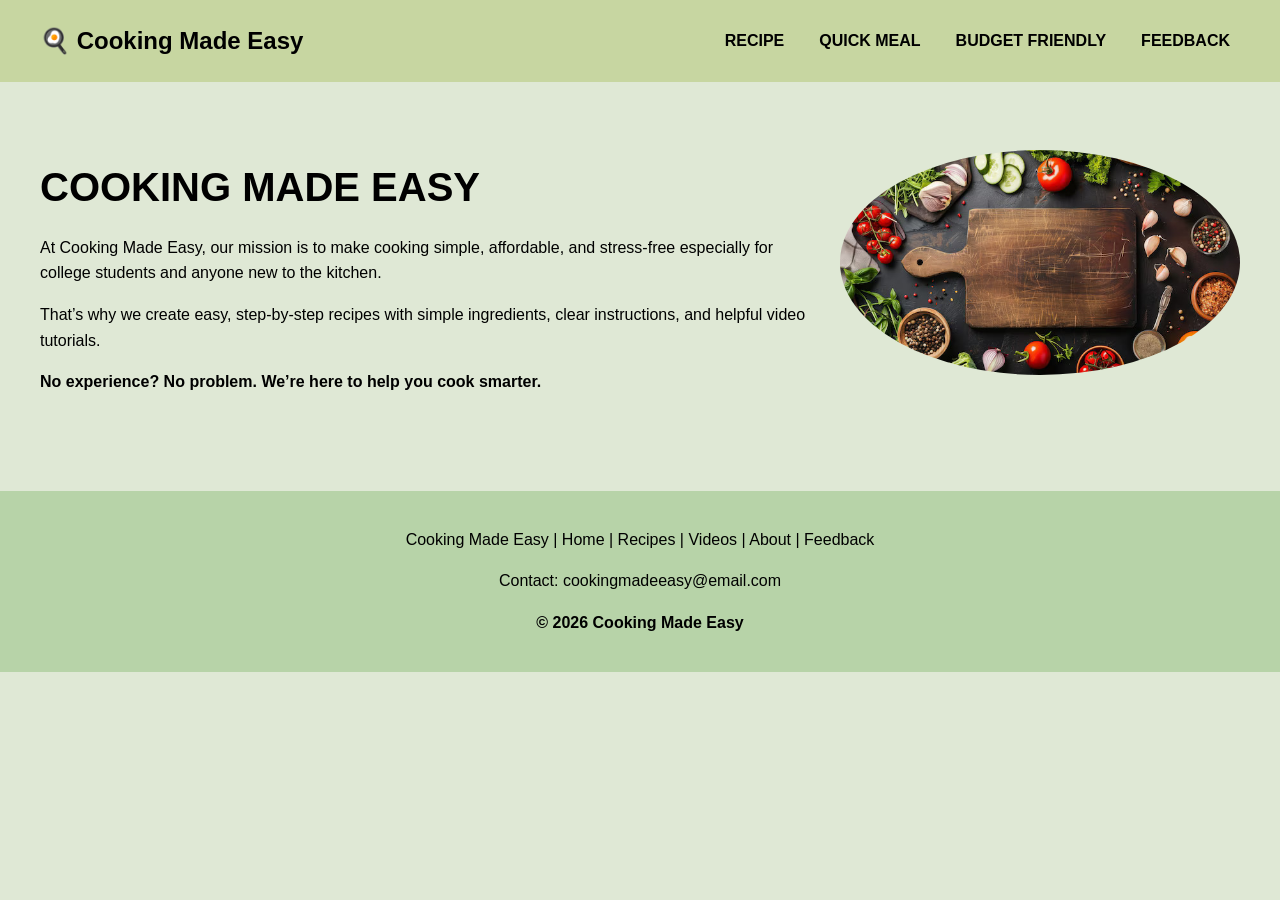
<file: index.html>
<!DOCTYPE html>
<html lang="en">
<head>
    <meta charset="UTF-8">
    <title>Cooking Made Easy | Home</title>
    <link rel="stylesheet" href="style.css">
</head>

<body>

<header>
    <div class="logo">
        <a href="index.html"><h2>🍳 Cooking Made Easy</h2></a>
    </div>

    <nav>
        <a href="Recipe.html">RECIPE</a>
        <a href="Quickmeal.html">QUICK MEAL</a>
        <a href="Budgetfriendly.html">BUDGET FRIENDLY</a>
        <a href="Feedback.html">FEEDBACK</a>
    </nav>
</header>

<section class="hero-container">
    <div class="hero-text">
        <h1>COOKING MADE EASY</h1>

        <p>
            At Cooking Made Easy, our mission is to make cooking simple, affordable, and stress-free especially for college students and anyone new to the kitchen.
        </p>

        <p>
            That’s why we create easy, step-by-step recipes with simple ingredients, clear instructions, and helpful video tutorials.
        </p>

        <p><strong>No experience? No problem. We’re here to help you cook smarter.</strong></p>
    </div>

    <div class="hero-image">
        <img src="images/variety-fresh-vegetables-herbs-surrounding-wooden-cutting-board_124507-298470.jpg"
             alt="Vegetables">
    </div>
</section>

<footer>
    <p>Cooking Made Easy | Home | Recipes | Videos | About | Feedback</p>
    <p>Contact: cookingmadeeasy@email.com</p>
    <p><strong>© 2026 Cooking Made Easy</strong></p>
</footer>

</body>
</html>
</file>
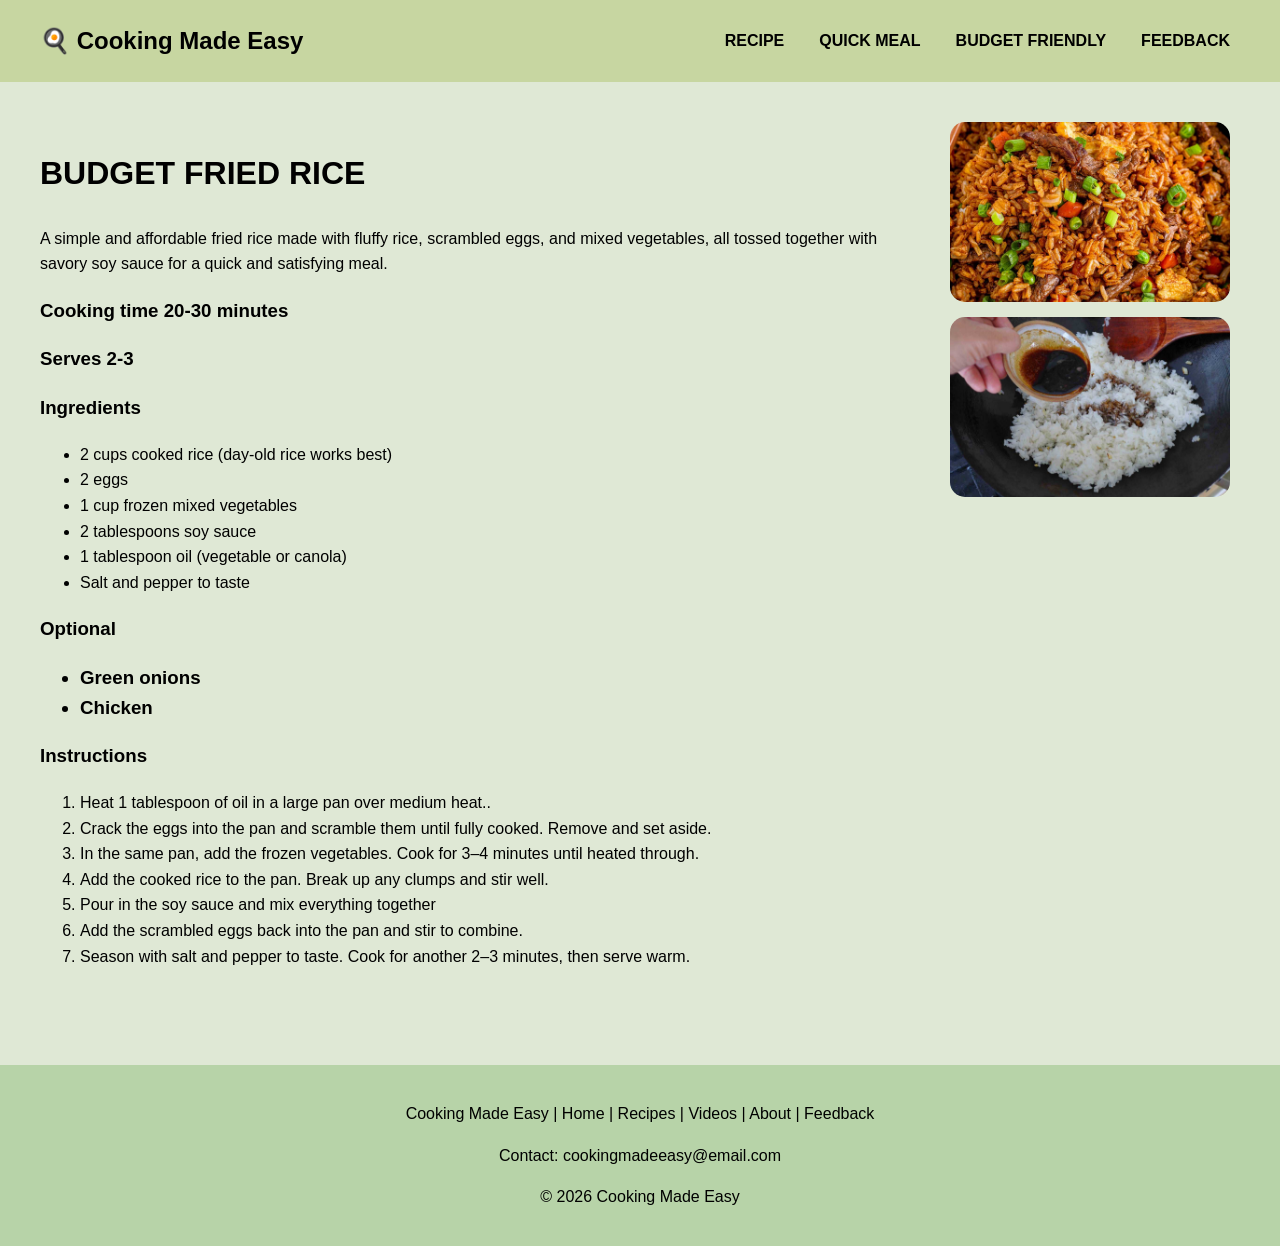
<file: Budgetfriendly.html>
<!DOCTYPE html>
<html lang="en">
<head>
    <meta charset="UTF-8">
    <title>Budget Fried Rice</title>
    <link rel="stylesheet" href="style.css">
     <style>
        .recipe-container {
            display: flex;
            justify-content: space-between;
            padding: 40px;
        }

        .recipe-text {
            width: 50%;
        }

        .recipe-images img {
            width: 350px;
            margin: 15px;
            border-radius: 50%;
        }
    </style>
</head>
<body>

<header>
    <div class="logo">
            
                <a href="index.html"><h2>🍳 Cooking Made Easy</h2></a>
            
        </div>

        <div class="logo">
        </div>

        <nav>
            <a href="Recipe.html">RECIPE</a>
            <a href="Quickmeal.html">QUICK MEAL</a>
            <a href="Budgetfriendly.html">BUDGET FRIENDLY</a>
            <a href="Feedback.html">FEEDBACK</a>
        </nav>
</header>

<section class="recipe-container">

    <div class="recipe-text">
        <h1>BUDGET FRIED RICE</h1>

        <p>A simple and affordable fried rice made with fluffy rice, scrambled eggs, and mixed vegetables, all tossed together with savory soy sauce for a quick and satisfying meal.</p>
  <h3>Cooking time 20-30 minutes</h3>
            <h3>Serves 2-3</h3>
        <h3>Ingredients</h3>
         
        <ul>
            <li>2 cups cooked rice (day-old rice works best)</li>
            <li>2 eggs</li>
            <li>1 cup frozen mixed vegetables</li>
            <li>2 tablespoons soy sauce</li>
            <li>1 tablespoon oil (vegetable or canola)</li>
            <li>Salt and pepper to taste</li>
        </ul>
<h3>Optional
<ul>
    <li>Green onions</li>
    <li>Chicken</li>
</ul>


</h3>
        <h3>Instructions</h3>
        <ol>
            <li>Heat 1 tablespoon of oil in a large pan over medium heat..</li>
            <li>Crack the eggs into the pan and scramble them until fully cooked. Remove and set aside.</li>
            <li>In the same pan, add the frozen vegetables. Cook for 3–4 minutes until heated through.</li>
            <li>Add the cooked rice to the pan. Break up any clumps and stir well.</li>
            <li>Pour in the soy sauce and mix everything together</li>
            <li>Add the scrambled eggs back into the pan and stir to combine.</li>
            <li>Season with salt and pepper to taste. Cook for another 2–3 minutes, then serve warm.</li>
        </ol>
    </div>

  <div class="recipe-images">
            <img src="images/Beef-Fried-Rice-blog-2.jpg"
                 alt="Fried Rice">

            <img src="images/adding-sauce-to-rice-scaled.jpg"
                 alt="Rice"
                 style="border-radius:50%;">
        </div>
</section>

<footer>
    <p>Cooking Made Easy | Home | Recipes | Videos | About | Feedback</p>
    <p>Contact: cookingmadeeasy@email.com</p>
    <p>© 2026 Cooking Made Easy</p>
</footer>

</body>
</html>
</file>
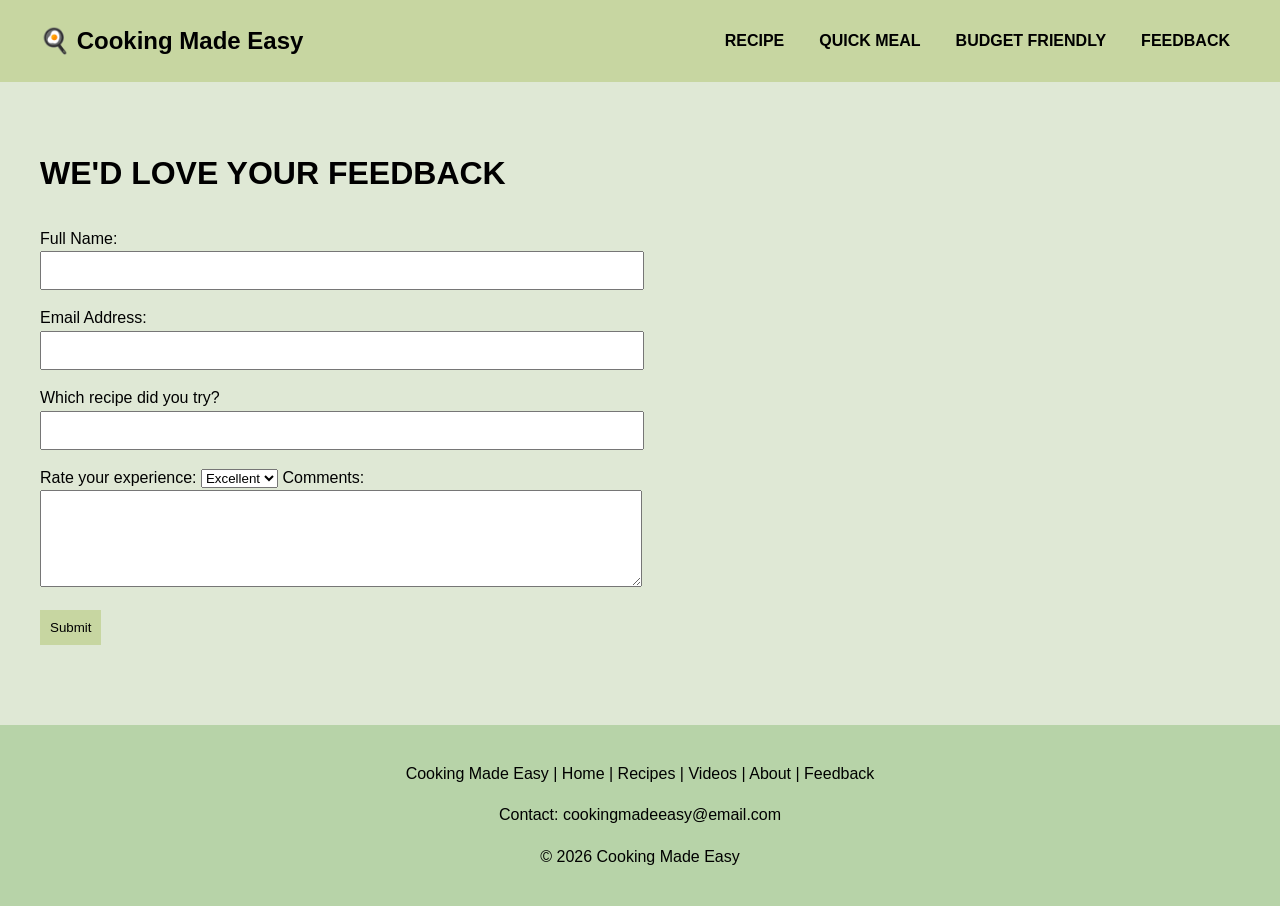
<file: Feedback.html>
<!DOCTYPE html>
<html lang="en">
<head>
    <meta charset="UTF-8">
    <title>Feedback</title>
    <link rel="stylesheet" href="style.css">
    <style>
        .feedback-container {
            padding: 40px;
        }

        form {
            width: 50%;
        }

        input, textarea {
            width: 100%;
            padding: 10px;
            margin-bottom: 15px;
        }
    </style>
</head>

<body>

<header>
  <div class="logo">
            
                <a href="index.html"><h2>🍳 Cooking Made Easy</h2></a>
            
        </div>

        <div class="logo">
        </div>

        <nav>
            <a href="Recipe.html">RECIPE</a>
            <a href="Quickmeal.html">QUICK MEAL</a>
            <a href="Budgetfriendly.html">BUDGET FRIENDLY</a>
            <a href="Feedback.html">FEEDBACK</a>
        </nav>
</header>
<section class="feedback-container">

    <div class="feedback-left">
    <h1>WE'D LOVE YOUR FEEDBACK</h1>

    <form>

        <label>Full Name:</label>
        <input type="text" required>

        <label>Email Address:</label>
        <input type="email" required>

        <label>Which recipe did you try?</label>
        <input type="text">

        <label>Rate your experience:</label>
        <select>
            <option>Excellent</option>
            <option>Good</option>
            <option>Okay</option>
            <option>Poor</option>
        </select>

        <label>Comments:</label>
        <textarea rows="5"></textarea>

        <button style="background-color: #c7d6a1; padding:10px; border:none;">
            Submit
        </button>

    </form>
    </div>

    <div class="feedback-right">
        <img src="images/8270986_5480.jpg" alt="Feedback">
    </div>
</section>

<footer>
    <p>Cooking Made Easy | Home | Recipes | Videos | About | Feedback</p>
    <p>Contact: cookingmadeeasy@email.com</p>
    <p>© 2026 Cooking Made Easy</p>
</footer>

</body>
</html>
</file>
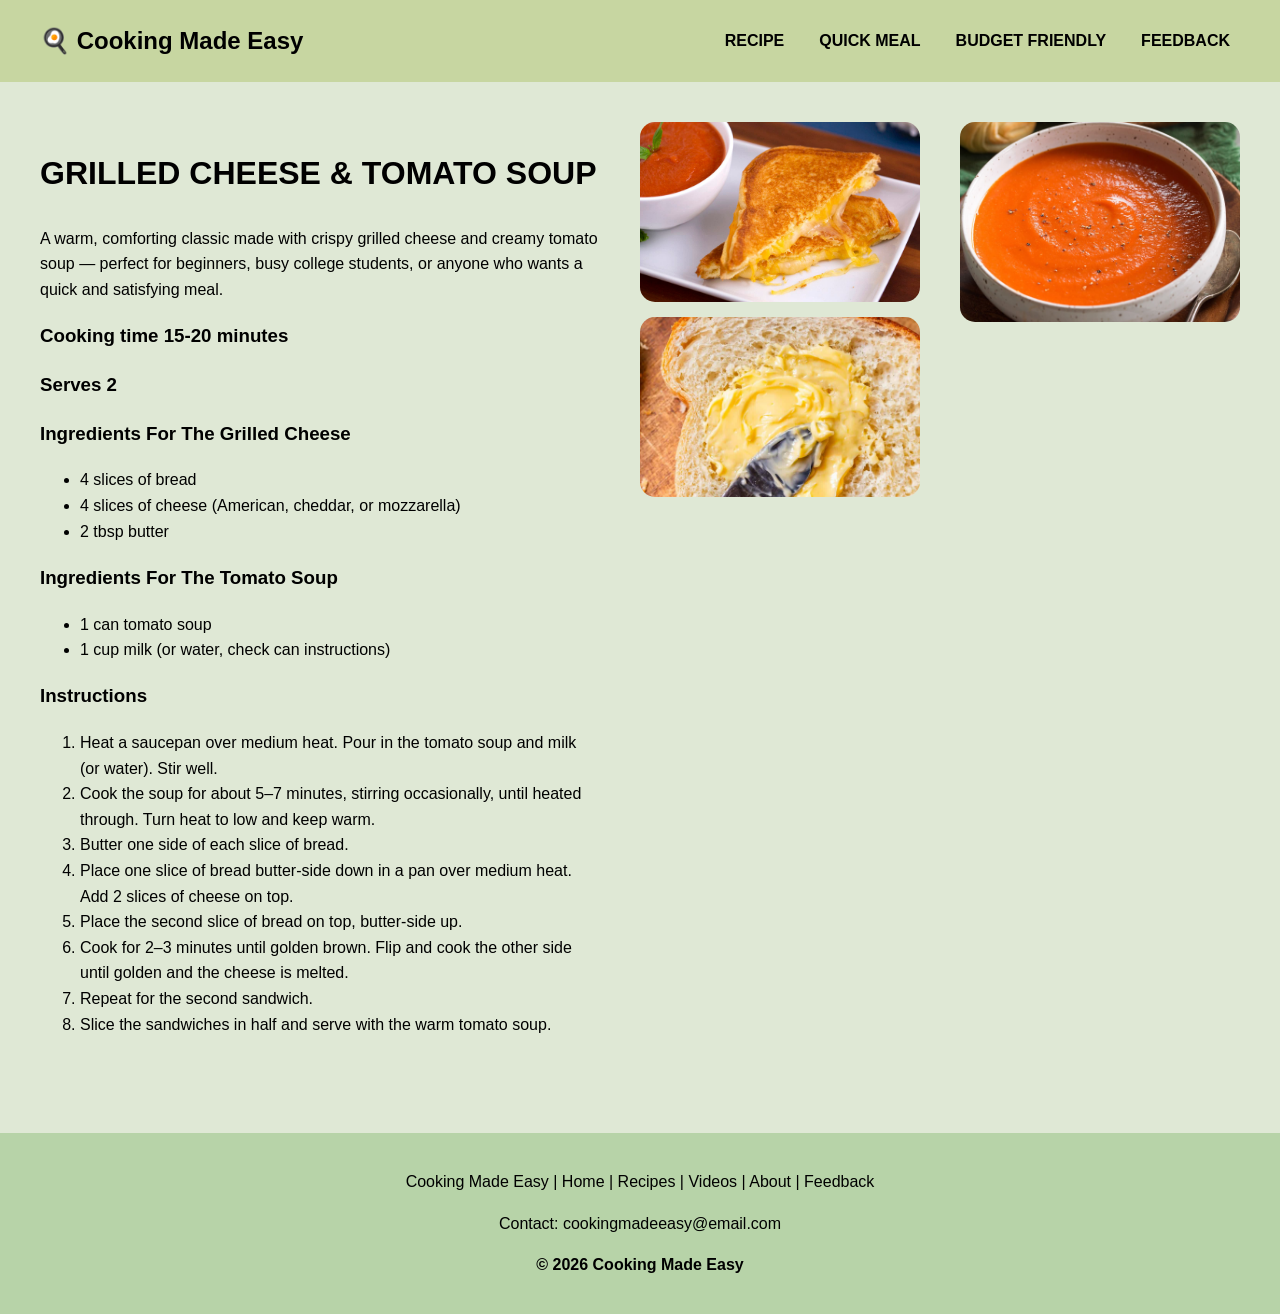
<file: Quickmeal.html>
<!DOCTYPE html>
<html lang="en">
    <head>
    <meta charset="UTF-8">
    <title>Grilled Cheese & Tomato Soup</title>
     <link rel="stylesheet" href="style.css">
     <style>
        .recipe-container {
            display: flex;
            justify-content: space-between;
            padding: 40px;
        }

        .recipe-text {
            width: 50%;
        }

        .recipe-images img {
            width: 350px;
            margin: 15px;
            border-radius: 20px;
        }
    </style>
</head>
<body>

<header>
  <div class="logo">
            
                <a href="index.html"><h2>🍳 Cooking Made Easy</h2></a>
            
        </div>

        <div class="logo">
        </div>

        <nav>
            <a href="Recipe.html">RECIPE</a>
            <a href="Quickmeal.html">QUICK MEAL</a>
            <a href="Budgetfriendly.html">BUDGET FRIENDLY</a>
            <a href="Feedback.html">FEEDBACK</a>
        </nav>
</header>

<section class="recipe-container">

    <div class="recipe-text">
        <h1>GRILLED CHEESE & TOMATO SOUP</h1>

        <p>A warm, comforting classic made with crispy grilled cheese and creamy tomato soup — perfect for beginners, busy college students, or anyone who wants a quick and satisfying meal.</p>
         <h3>Cooking time 15-20 minutes</h3>
            <h3>Serves 2</h3>
        <h3>Ingredients For The Grilled Cheese</h3>
        <ul>
            <li>4 slices of bread</li>
            <li>4 slices of cheese (American, cheddar, or mozzarella)</li>
            <li>2 tbsp butter</li>
        </ul>
        <h3>Ingredients For The Tomato Soup</h3>
        <ul>
        <li>1 can tomato soup</li>
        <li>1 cup milk (or water, check can instructions)</li>
        </ul>

        <h3>Instructions</h3>
        <ol>
            <li>Heat a saucepan over medium heat. Pour in the tomato soup and milk (or water). Stir well.</li>
            <li>Cook the soup for about 5–7 minutes, stirring occasionally, until heated through. Turn heat to low and keep warm.</li>
            <li>Butter one side of each slice of bread.</li>
            <li>Place one slice of bread butter-side down in a pan over medium heat. Add 2 slices of cheese on top.</li>
            <li>Place the second slice of bread on top, butter-side up.</li>
            <li>Cook for 2–3 minutes until golden brown. Flip and cook the other side until golden and the cheese is melted.</li>
            <li>Repeat for the second sandwich.</li>
            <li>Slice the sandwiches in half and serve with the warm tomato soup.</li>
        </ol>
    </div>

    <div class="recipe-images">
            <img src="images/Ultimate-Grilled-Cheese-Sandwich-2.jpg"
                 alt="Grilled Cheese">

            <img src="images/Homemade-Bread-Recipe-8.jpg"
                 alt="Bread">

        </div>
        <div> 
        <img class="soup"
        src="images/tomato-soup-7.jpg"
                 alt="Soup"
                 style="border-radius:50%;">
            
        </div>

</section>

<footer>
    <p>Cooking Made Easy | Home | Recipes | Videos | About | Feedback</p>
    <p>Contact: cookingmadeeasy@email.com</p>
    <p style="font-weight:bold;">© 2026 Cooking Made Easy</p>
</footer>

</body>
</html>
</file>
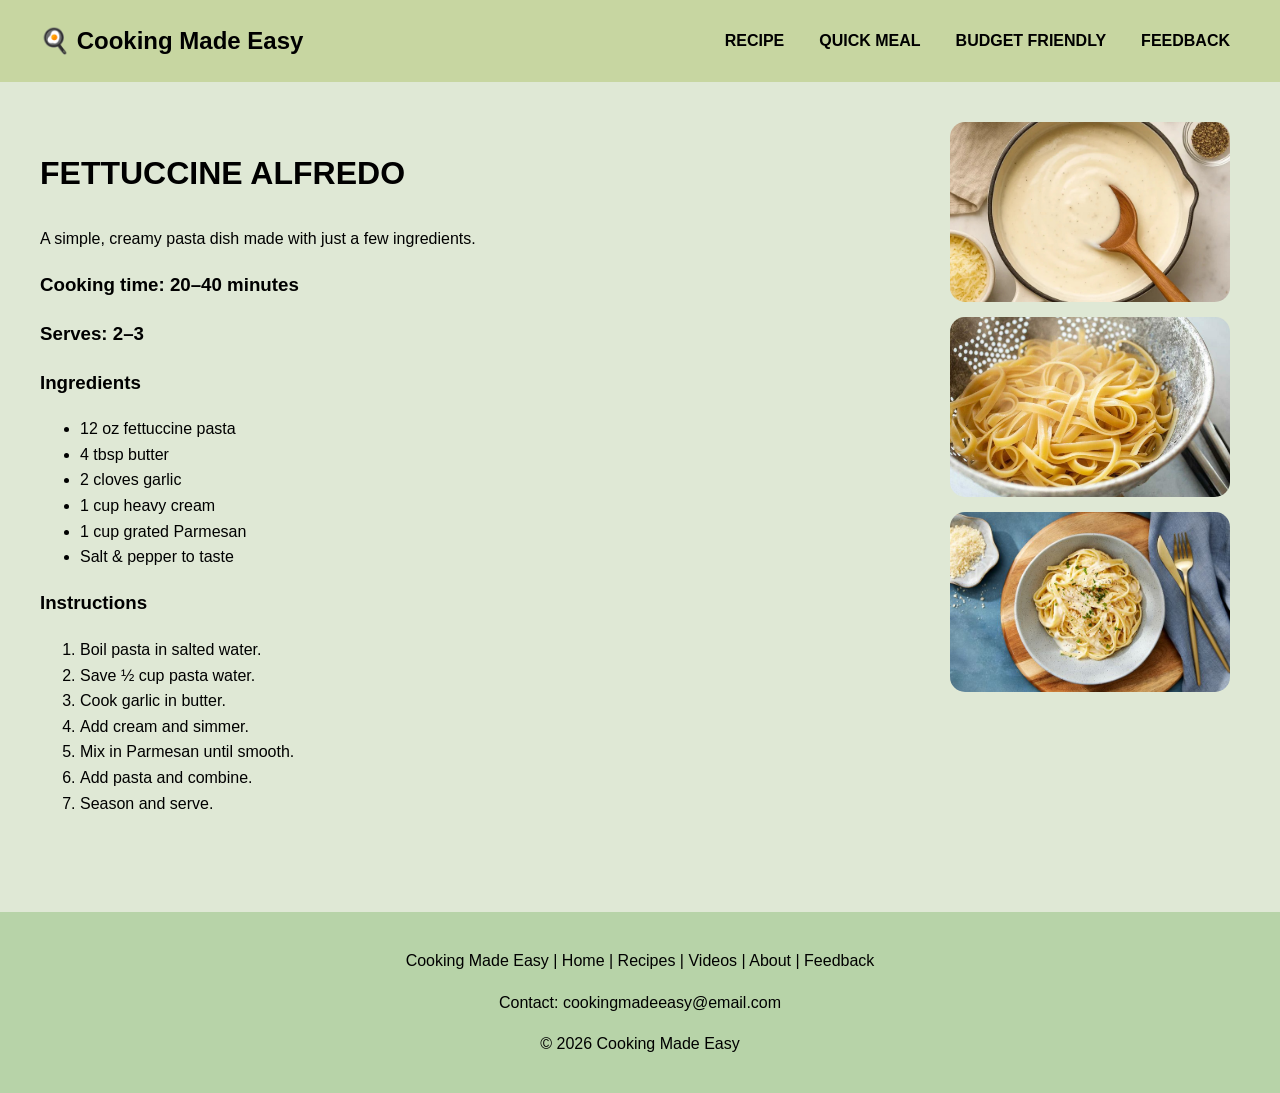
<file: Recipe.html>
<!DOCTYPE html>
<html lang="en">
<head>
    <meta charset="UTF-8">
    <title>Fettuccine Alfredo</title>
    <link rel="stylesheet" href="style.css">
</head>

<body>

<header>
    <div class="logo">
        <a href="index.html"><h2>🍳 Cooking Made Easy</h2></a>
    </div>

    <nav>
        <a href="Recipe.html">RECIPE</a>
        <a href="Quickmeal.html">QUICK MEAL</a>
        <a href="Budgetfriendly.html">BUDGET FRIENDLY</a>
        <a href="Feedback.html">FEEDBACK</a>
    </nav>
</header>

<section class="recipe-container">

    <div class="recipe-text">
        <h1>FETTUCCINE ALFREDO</h1>

        <p>A simple, creamy pasta dish made with just a few ingredients.</p>

        <h3>Cooking time: 20–40 minutes</h3>
        <h3>Serves: 2–3</h3>

        <h3>Ingredients</h3>
        <ul>
            <li>12 oz fettuccine pasta</li>
            <li>4 tbsp butter</li>
            <li>2 cloves garlic</li>
            <li>1 cup heavy cream</li>
            <li>1 cup grated Parmesan</li>
            <li>Salt & pepper to taste</li>
        </ul>

        <h3>Instructions</h3>
        <ol>
            <li>Boil pasta in salted water.</li>
            <li>Save ½ cup pasta water.</li>
            <li>Cook garlic in butter.</li>
            <li>Add cream and simmer.</li>
            <li>Mix in Parmesan until smooth.</li>
            <li>Add pasta and combine.</li>
            <li>Season and serve.</li>
        </ol>
    </div>

    <div class="recipe-images">
        <img src="images/alfredo-sauce-recipe-720x720.jpg" alt="Alfredo Pasta">
        <img src="images/Fetchuccine.jpg" alt="Cooking Pasta">
        <img src="images/fett.jpg" alt="Cream Sauce">
    </div>

</section>

<footer>
    <p>Cooking Made Easy | Home | Recipes | Videos | About | Feedback</p>
    <p>Contact: cookingmadeeasy@email.com</p>
    <p>© 2026 Cooking Made Easy</p>
</footer>

</body>
</html
</file>
<file: style.css>
.logo a {
   text-decoration: none;
   color: black;
}

body {
   margin: 0;
   font-family: Arial, Helvetica, sans-serif;
   background-color: #dfe8d5;
   line-height: 1.6;
}

img {
   max-width: 100%;
   height: auto;
}

header {
   background-color: #c7d6a1;
   display: flex;
   justify-content: space-between;
   align-items: center;
   padding: 20px 40px;
   flex-wrap: wrap;
}

header h2 {
   margin: 0;
}

header span {
   color: orange;
}

nav {
   display: flex;
   flex-wrap: wrap;
}

nav a {
   text-decoration: none;
   margin-left: 15px;
   padding: 8px 10px;
   font-weight: bold;
   color: black;
}

nav a:hover {
   color: darkgreen;
}

h1 {
   font-size: 32px;
}

footer {
   background-color: #b7d3a8;
   text-align: center;
   padding: 20px;
   margin-top: 40px;
}

/* FEEDBACK */
.feedback-container {
   display: flex;
   gap: 40px;
   padding: 40px;
}

.feedback-right {
   flex: 1;
}

.feedback-right img {
   width: 100%;
   max-width: 500px;
   height: auto;
   border-radius: 40px;
}

/* HERO */
.hero-container {
   display: flex;
   align-items: center;
   justify-content: space-between;
   padding: 40px;
   gap: 30px;
}

.hero-text {
   flex: 1;
}

.hero-text h1 {
   font-size: 2.5rem;
   margin-bottom: 15px;
}

.hero-image img {
   width: 100%;
   max-width: 400px;
   border-radius: 50%;
}

/* RECIPE */
.recipe-container {
   display: flex;
   gap: 30px;
   padding: 40px;
   align-items: flex-start;
}

.recipe-text {
   flex: 1;
}

.recipe-images {
   display: flex;
   flex-direction: column;
   gap: 15px;
   align-items: center;
}

/* THIS OVERRIDES THE INLINE STYLES IN QUICKMEAL + BUDGETFRIENDLY */
.recipe-images img,
section.recipe-container .recipe-images img {
   width: 280px !important;
   height: 200px !important;
   object-fit: cover !important;
   border-radius: 15px !important;
   margin: 0 !important;
}

/* SOUP IMAGE ON QUICKMEAL */
.soup {
   width: 280px !important;
   height: 200px !important;
   object-fit: cover !important;
   border-radius: 15px !important;
}

/* ------------------- */
/* RESPONSIVE FIXES */
/* ------------------- */

@media (max-width: 768px) {

   .hero-container,
   .recipe-container,
   .feedback-container {
      flex-direction: column;
      text-align: center;
      padding: 20px;
   }

   nav {
      justify-content: center;
      margin-top: 10px;
   }

   h1 {
      font-size: 24px;
   }

   .recipe-images img,
   section.recipe-container .recipe-images img {
      width: 100% !important;
      max-width: 320px !important;
      height: 200px !important;
   }

   .soup {
      width: 100% !important;
      max-width: 320px !important;
   }
}

@media (max-width: 480px) {

   header {
      flex-direction: column;
      text-align: center;
   }

   nav {
      flex-direction: column;
      gap: 10px;
      margin-top: 10px;
   }

   nav a {
      margin-left: 0;
      display: block;
   }

   .hero-container,
   .recipe-container,
   .feedback-container {
      padding: 15px;
   }

   body {
      font-size: 14px;
   }

   h1 {
      font-size: 20px;
   }
}
.recipe-images {
   display: flex;
   flex-direction: column;
   gap: 15px;
   align-items: center;
   width: 300px;
   flex-shrink: 0;
}

.recipe-images img,
section.recipe-container .recipe-images img {
   width: 280px !important;
   height: 180px !important;
   object-fit: cover !important;
   border-radius: 15px !important;
   margin: 0 !important;
}
</file>
